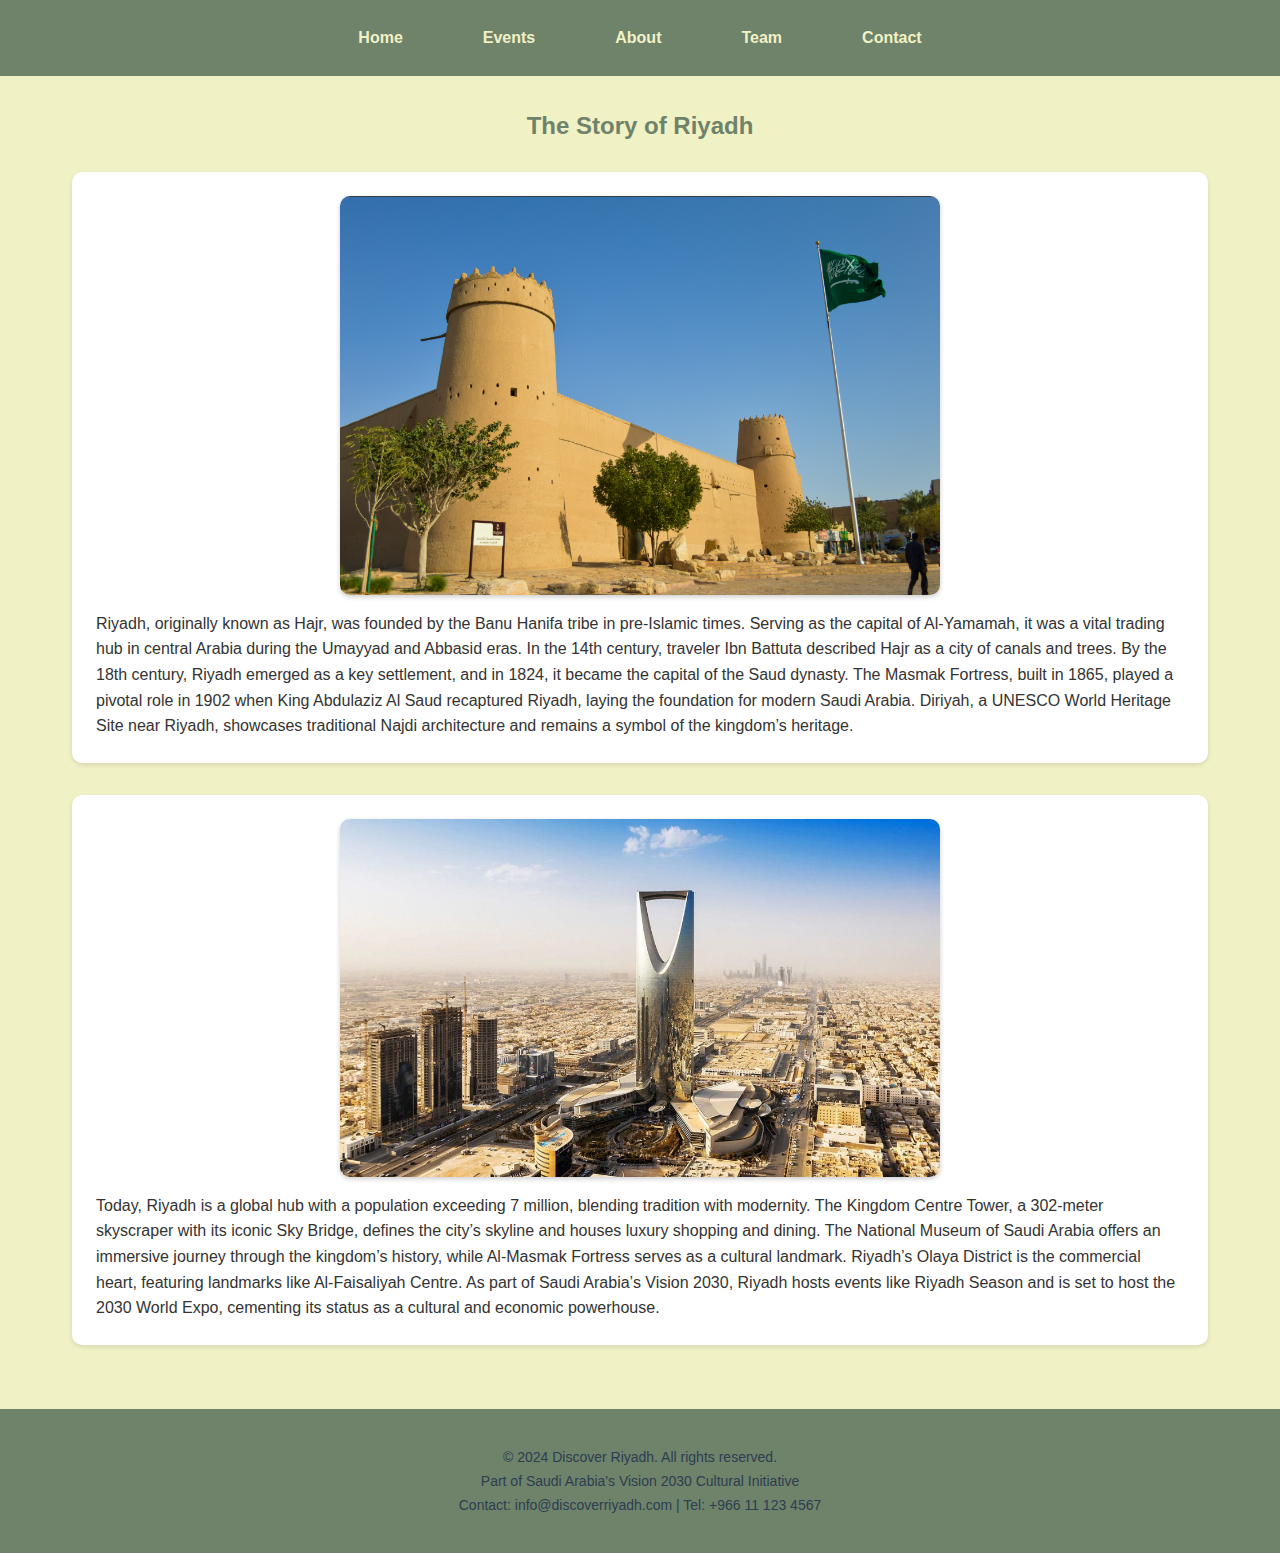
<file: about.html>
<!DOCTYPE html>
<html lang="en">
<head>
    <meta charset="UTF-8">
    <meta name="viewport" content="width=device-width, initial-scale=1.0">
    <title>About Riyadh</title>
    <link rel="stylesheet" href="styles.css">
</head>
<body>
    <header>
        <nav>
            <a href="index.html">Home</a>
            <a href="events.html">Events</a>
            <a href="about.html">About</a>
            <a href="team.html">Team</a>
            <a href="meger.html">Contact</a>
        </nav>
    </header>

    <main>
        <h2 style="color: #6f826a; text-align: center;">The Story of Riyadh</h2>
        
        <div class="history-section">
            <img src="./about pic/Screenshot 2025-04-27 174905.png" alt="Masmak Fortress, a historic mud-brick fort in Riyadh" class="section-image">
            <p>Riyadh, originally known as Hajr, was founded by the Banu Hanifa tribe in pre-Islamic times. Serving as the capital of 
                Al-Yamamah, it was a vital trading hub in central Arabia during the Umayyad and Abbasid eras. In the 14th century, 
                traveler Ibn Battuta described Hajr as a city of canals and trees. By the 18th century, Riyadh emerged as a key settlement,
                 and in 1824, it became the capital of the Saud dynasty. The Masmak Fortress, built in 1865, played a pivotal role in 1902 
                 when King Abdulaziz Al Saud recaptured Riyadh, laying the foundation for modern Saudi Arabia. Diriyah, a UNESCO World Heritage
                  Site near Riyadh, showcases traditional Najdi architecture and remains a symbol of the kingdom’s heritage.</p>
        </div>

        <div class="modern-section">
            <img src="./about pic/2.png" alt="Kingdom Centre Tower, a modern skyscraper in Riyadh" class="section-image">
            <p>Today, Riyadh is a global hub with a population exceeding 7 million, blending tradition with modernity. The Kingdom Centre Tower, a 302-meter skyscraper with its iconic Sky Bridge, defines the city’s skyline and houses luxury shopping and dining. The National Museum of Saudi Arabia offers an immersive journey through the kingdom’s history, while Al-Masmak Fortress serves as a cultural landmark. Riyadh’s Olaya District is the commercial heart, featuring landmarks like Al-Faisaliyah Centre. As part of Saudi Arabia’s Vision 2030, Riyadh hosts events like Riyadh Season and is set to host the 2030 World Expo, cementing its status as a cultural and economic powerhouse.</p>
        </div>
    </main>

    <footer>
        <div class="container">
            <p>© 2024 Discover Riyadh. All rights reserved.</p>
            <p>Part of Saudi Arabia's Vision 2030 Cultural Initiative</p>
            <p>Contact: info@discoverriyadh.com | Tel: +966 11 123 4567</p>
        </div>
    </footer>
    <script src="script.js"></script>
</body>
</html>
</file>
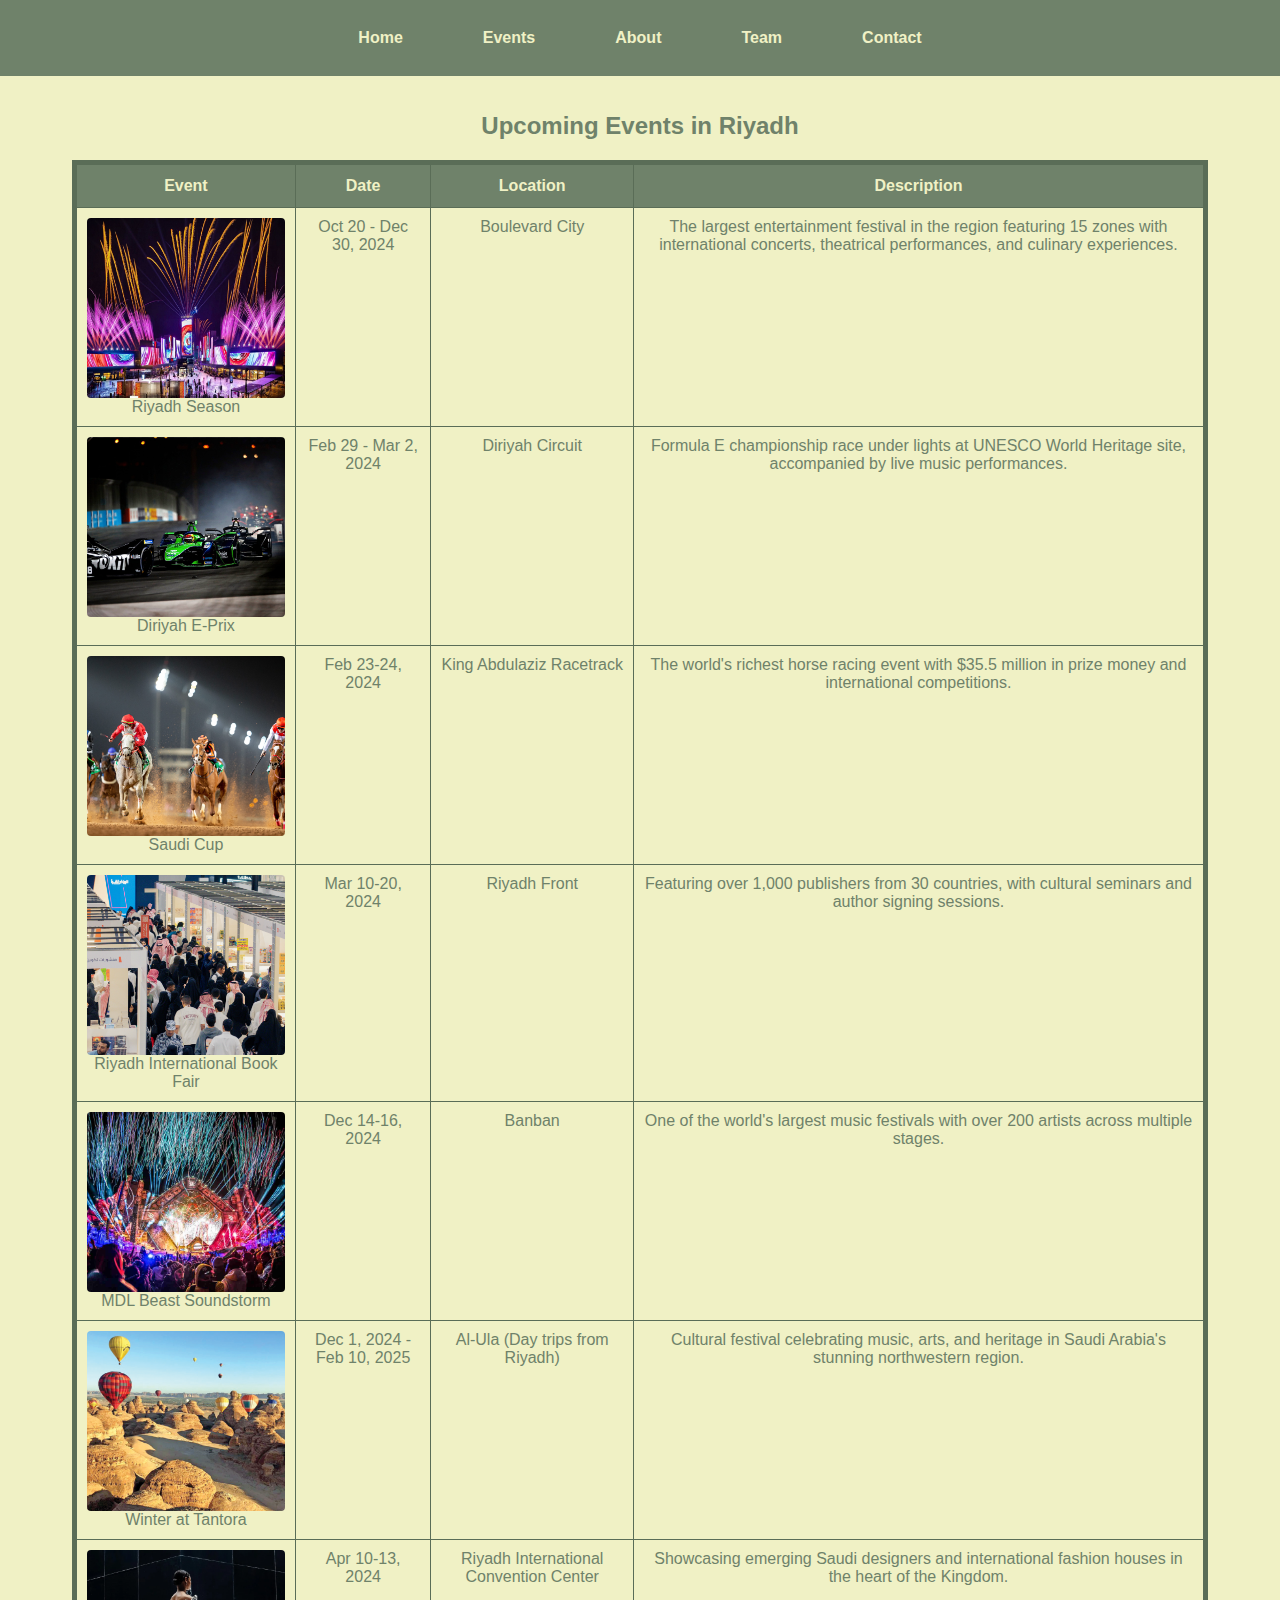
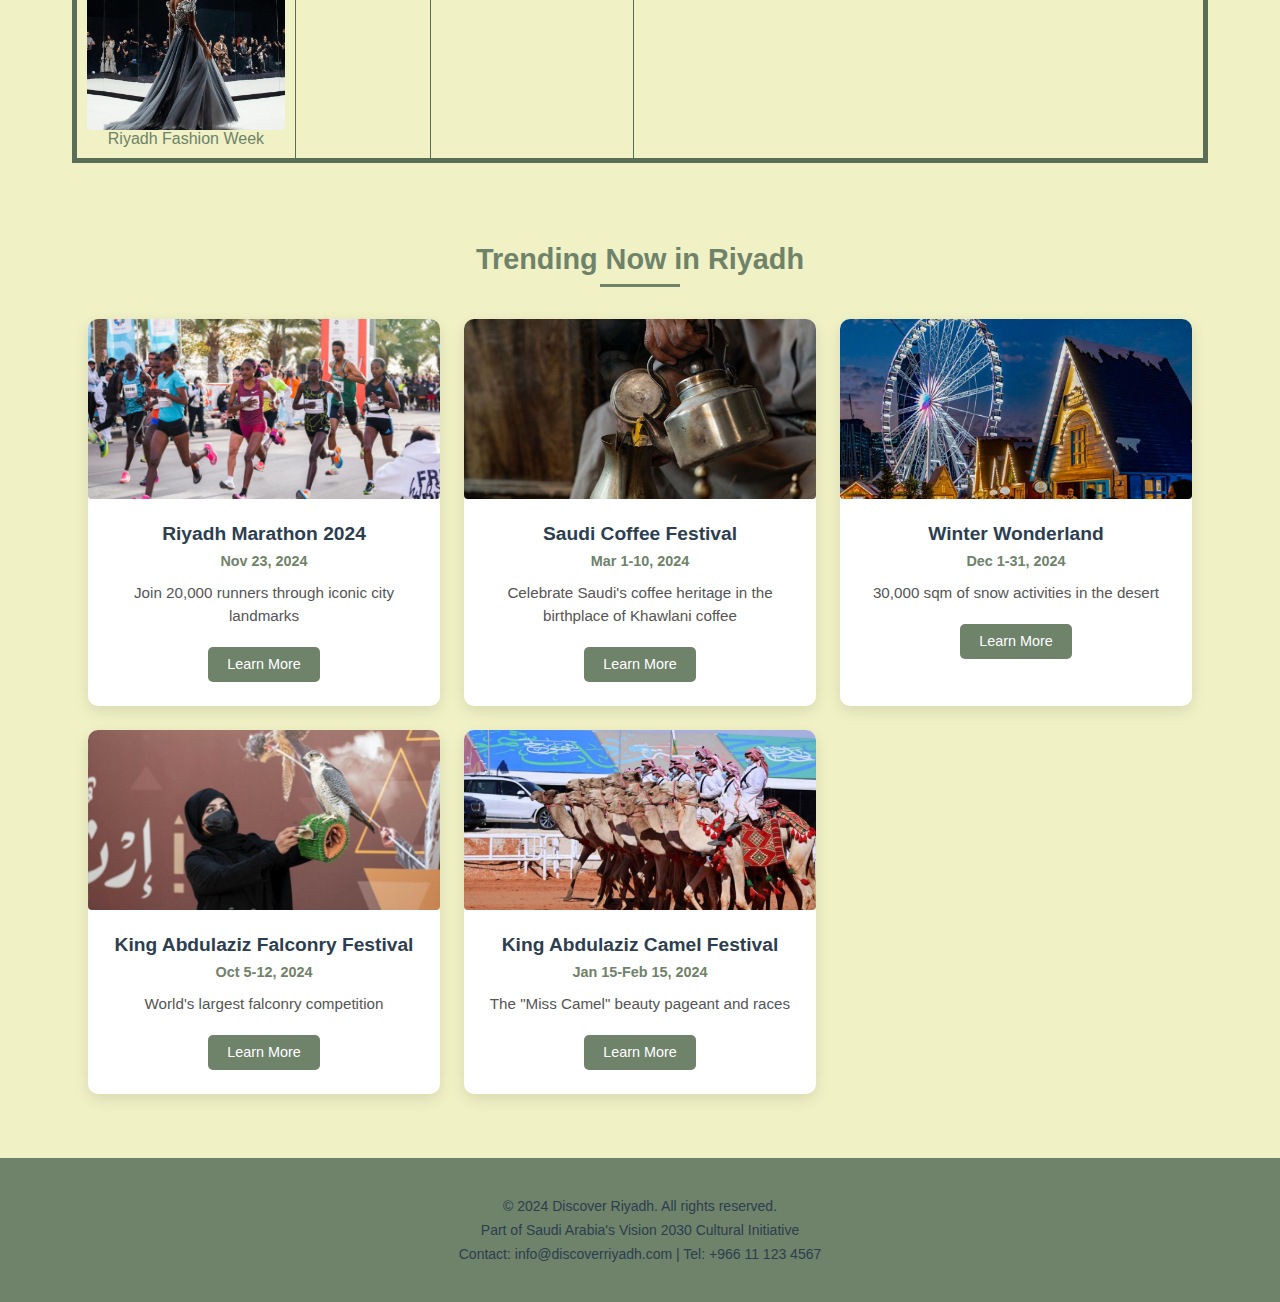
<file: events.html>
<!DOCTYPE html>
<html lang="en">
<head>
    <meta charset="UTF-8">
    <meta name="viewport" content="width=device-width, initial-scale=1.0">
    <link rel="stylesheet" href="styles.css">
    <title>Discover Riyadh - Events</title>
    
</head>
<body>
    <header>
        <nav>
            <a href="index.html">Home</a>
            <a href="events.html">Events</a>
            <a href="about.html">About</a>
            <a href="team.html">Team</a>
            <a href="meger.html">Contact</a>
        </nav>
    </header>

    <main>
      <h2 style="text-align: center; color: #6f826a;" >Upcoming Events in Riyadh</h2>
        
        <table class="events-table">
            <tr>
                <th>Event</th>
                <th>Date</th>
                <th>Location</th>
                <th>Description</th>
            </tr>
            
            <!-- Riyadh Season -->
            <tr>
                <td>
                    <img src="./event pic/1.png" class="event-img" alt="Riyadh Season">
                    Riyadh Season
                </td>
                <td>Oct 20 - Dec 30, 2024</td>
                <td>Boulevard City</td>
                <td>The largest entertainment festival in the region featuring 15 zones with international concerts, theatrical performances, and culinary experiences.</td>
            </tr>
            
            <!-- Diriyah E-Prix -->
            <tr>
                <td>
                    <img src="./event pic/2.png" class="event-img" alt="Diriyah E-Prix">
                    Diriyah E-Prix
                </td>
                <td>Feb 29 - Mar 2, 2024</td>
                <td>Diriyah Circuit</td>
                <td>Formula E championship race under lights at UNESCO World Heritage site, accompanied by live music performances.</td>
            </tr>
            
            <!-- Saudi Cup -->
            <tr>
                <td>
                    <img src="./event pic/3.png" class="event-img" alt="Saudi Cup">
                    Saudi Cup
                </td>
                <td>Feb 23-24, 2024</td>
                <td>King Abdulaziz Racetrack</td>
                <td>The world's richest horse racing event with $35.5 million in prize money and international competitions.</td>
            </tr>
            
            <!-- Riyadh International Book Fair -->
            <tr>
                <td>
                    <img src="./event pic/4.png" class="event-img" alt="Book Fair">
                    Riyadh International Book Fair
                </td>
                <td>Mar 10-20, 2024</td>
                <td>Riyadh Front</td>
                <td>Featuring over 1,000 publishers from 30 countries, with cultural seminars and author signing sessions.</td>
            </tr>
            
            <!-- MDL Beast Soundstorm -->
            <tr>
                <td>
                    <img src="./event pic/5.png" class="event-img" alt="Soundstorm">
                    MDL Beast Soundstorm
                </td>
                <td>Dec 14-16, 2024</td>
                <td>Banban</td>
                <td>One of the world's largest music festivals with over 200 artists across multiple stages.</td>
            </tr>
            
            <!-- Winter at Tantora -->
            <tr>
                <td>
                    <img src="./event pic/6.png" class="event-img" alt="Winter at Tantora">
                    Winter at Tantora
                </td>
                <td>Dec 1, 2024 - Feb 10, 2025</td>
                <td>Al-Ula (Day trips from Riyadh)</td>
                <td>Cultural festival celebrating music, arts, and heritage in Saudi Arabia's stunning northwestern region.</td>
            </tr>
            
            <!-- Riyadh Fashion Week -->
            <tr>
                <td>
                    <img src="./event pic/7.png" class="event-img" alt="Fashion Week">
                    Riyadh Fashion Week
                </td>
                <td>Apr 10-13, 2024</td>
                <td>Riyadh International Convention Center</td>
                <td>Showcasing emerging Saudi designers and international fashion houses in the heart of the Kingdom.</td>
            </tr>
        </table>

        <div class="popular-events">
          <h3>Trending Now in Riyadh</h3>
          <div class="event-cards">
              <!-- Card 1 -->
              <div class="event-card">
                  <img src="./event pic/8.png" class="event-img" alt="Marathon">
                  <div class="event-content">
                      <h4>Riyadh Marathon 2024</h4>
                      <p class="event-date">Nov 23, 2024</p>
                      <p class="event-desc">Join 20,000 runners through iconic city landmarks</p>
                      <button class="event-btn">Learn More</button>
                  </div>
              </div>
              
              <!-- Card 2 -->
              <div class="event-card">
                  <img src="./event pic/9.png" class="event-img" alt="Coffee Festival">
                  <div class="event-content">
                      <h4>Saudi Coffee Festival</h4>
                      <p class="event-date">Mar 1-10, 2024</p>
                      <p class="event-desc">Celebrate Saudi's coffee heritage in the birthplace of Khawlani coffee</p>
                      <button class="event-btn">Learn More</button>
                  </div>
              </div>
              
              <!-- Card 3 -->
              <div class="event-card">
                  <img src="./event pic/winter.png" class="event-img" alt="Winter Wonderland">
                  <div class="event-content">
                      <h4>Winter Wonderland</h4>
                      <p class="event-date">Dec 1-31, 2024</p>
                      <p class="event-desc">30,000 sqm of snow activities in the desert</p>
                      <button class="event-btn">Learn More</button>
                  </div>
              </div>
              
              <!-- Card 4 -->
              <div class="event-card">
                  <img src="./event pic/10.png" class="event-img" alt="Falconry">
                  <div class="event-content">
                      <h4>King Abdulaziz Falconry Festival</h4>
                      <p class="event-date">Oct 5-12, 2024</p>
                      <p class="event-desc">World's largest falconry competition</p>
                      <button class="event-btn">Learn More</button>
                  </div>
              </div>
              
              <!-- Card 5 -->
              <div class="event-card">
                  <img src="./event pic/camel festival.png" class="event-img" alt="Camel Festival">
                  <div class="event-content">
                      <h4>King Abdulaziz Camel Festival</h4>
                      <p class="event-date">Jan 15-Feb 15, 2024</p>
                      <p class="event-desc">The "Miss Camel" beauty pageant and races</p>
                      <button class="event-btn">Learn More</button>
                  </div>
              </div>
          </div>
      </div>
    </main>

    <footer>
        <div class="container">
            <p>© 2024 Discover Riyadh. All rights reserved.</p>
            <p>Part of Saudi Arabia's Vision 2030 Cultural Initiative</p>
            <p>Contact: info@discoverriyadh.com | Tel: +966 11 123 4567</p>
        </div>
    </footer>
</body>
</html>
</file>
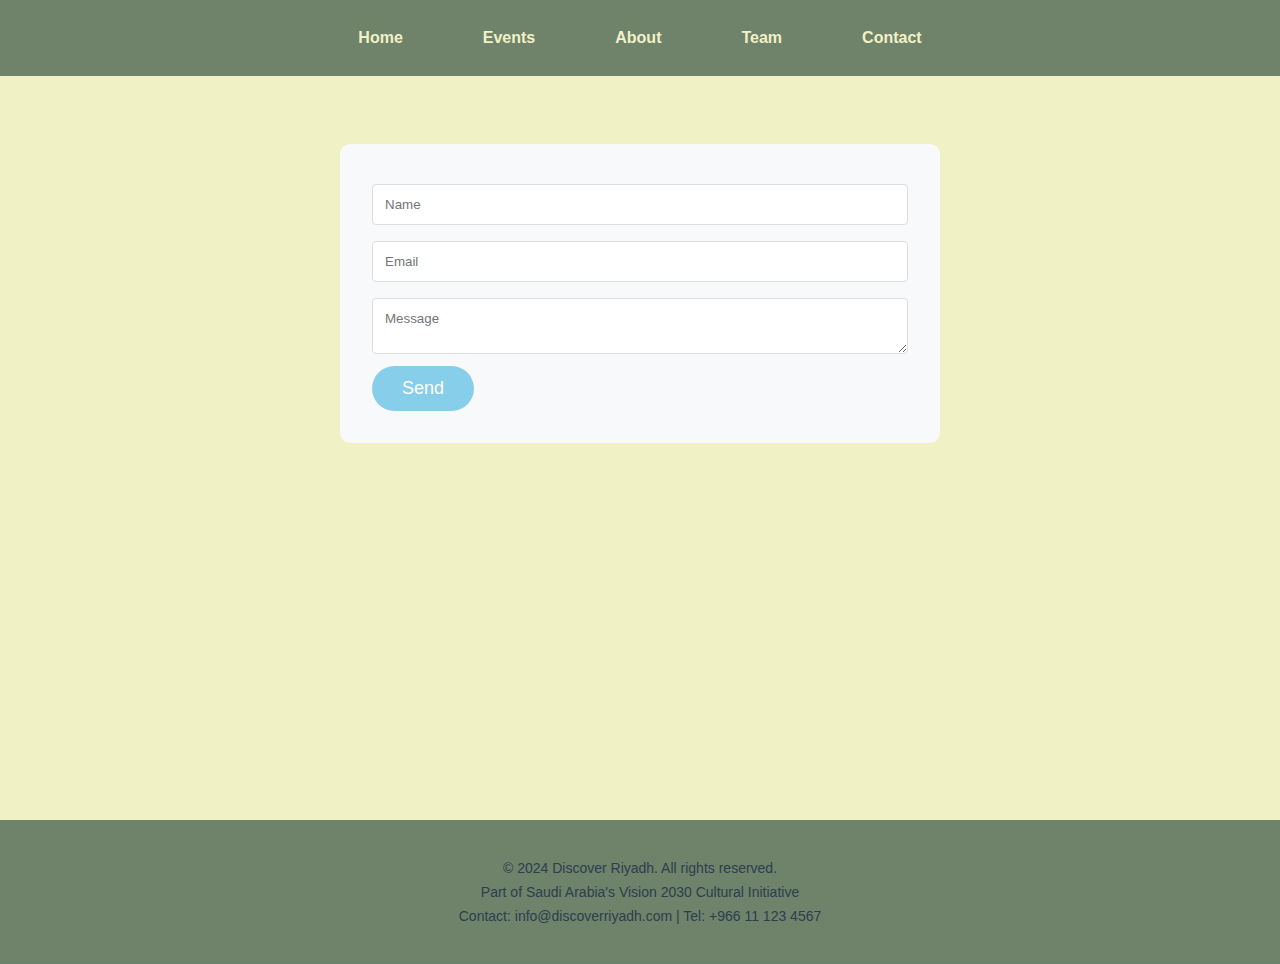
<file: meger.html>
<!DOCTYPE html>
<html lang="en">
<head>
    <meta charset="UTF-8">
    <title>Contact Us</title>
    <link rel="stylesheet" href="styles.css">
</head>
<body>
    <header>
        <nav>
            <a href="index.html">Home</a>
            <a href="events.html">Events</a>
            <a href="about.html">About</a>
            <a href="team.html">Team</a>
            <a href="meger.html">Contact</a>
        </nav>
    </header>

    <main>
        <form class="contact-form">
            <input type="text" placeholder="Name" required>
            <input type="email" placeholder="Email" pattern="[^@]+@[^@]+\.[a-zA-Z]{2,6}" required>
            <textarea placeholder="Message"></textarea>
            <button type="submit">Send</button>
        </form>
    </main>

    <footer>
        <div class="container">
            <p>© 2024 Discover Riyadh. All rights reserved.</p>
            <p>Part of Saudi Arabia's Vision 2030 Cultural Initiative</p>
            <p>Contact: info@discoverriyadh.com | Tel: +966 11 123 4567</p>
        </div>
    </footer>

    <script src="script.js"></script>

</body>
</html>
</file>
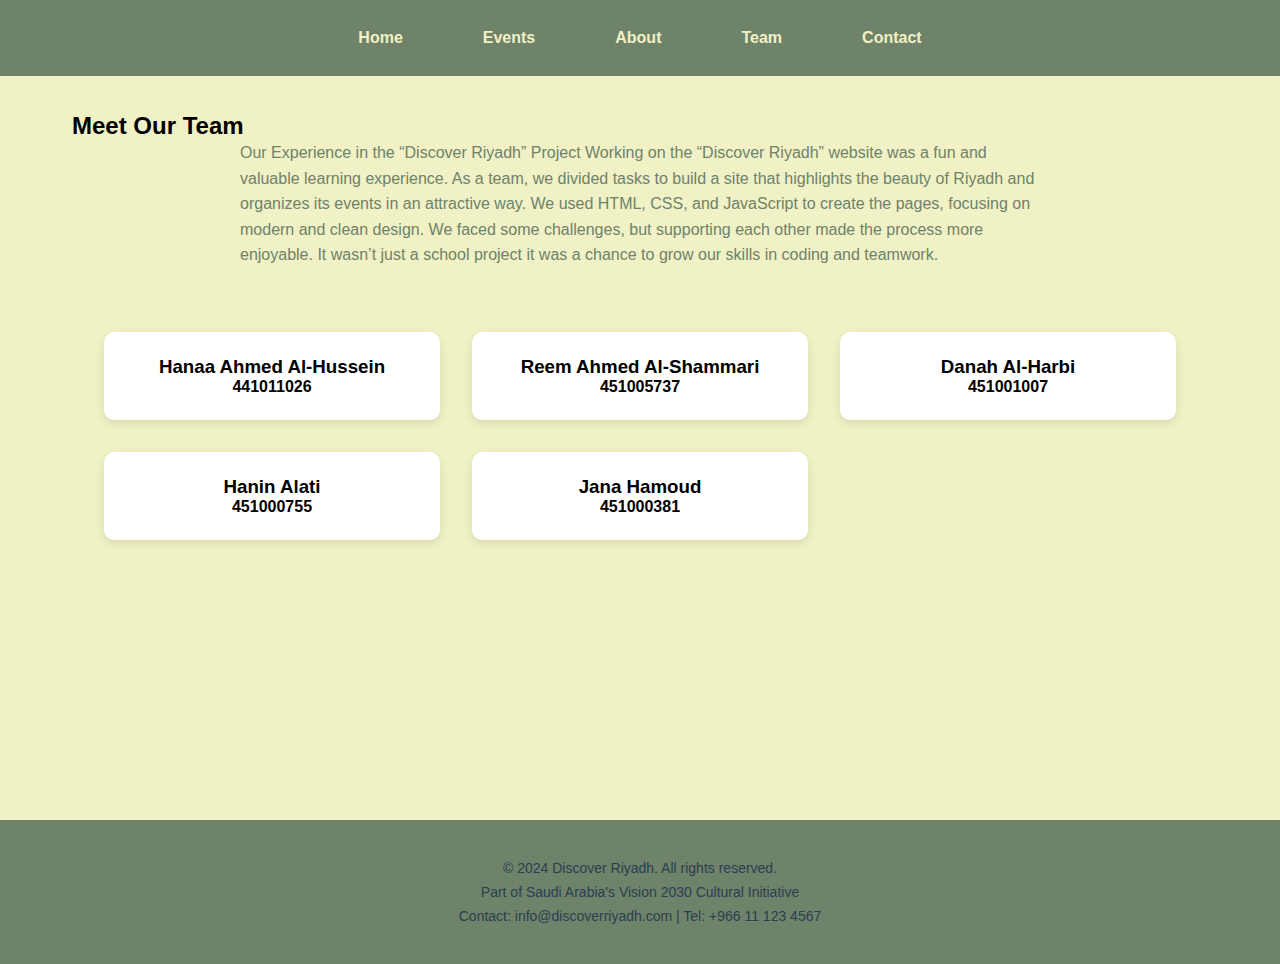
<file: team.html>
<!DOCTYPE html>
<html lang="en">
<head>
    <meta charset="UTF-8">
    <title>Our Team</title>
    <link rel="stylesheet" href="styles.css">
</head>
<body>
    <header>
        <nav>
            <a href="index.html">Home</a>
            <a href="events.html">Events</a>
            <a href="about.html">About</a>
            <a href="team.html">Team</a>
            <a href="meger.html">Contact</a>
        </nav>
    </header>

    <main>
        <h2>Meet Our Team</h2>
 <div class="intro-text">
<p>Our Experience in the “Discover Riyadh” Project
Working on the “Discover Riyadh” website was a fun and valuable learning experience. As a team, we divided tasks to build a site that highlights the beauty of Riyadh and organizes its events in an attractive way. We used HTML, CSS, and JavaScript to create the pages, focusing on modern and clean design.
We faced some challenges, but supporting each other made the process more enjoyable. It wasn’t just a school project it was a chance to grow our skills in coding and teamwork.</p>
        </div>
        <div class="team-grid">
            
            <div class="member-card">
                <h3>Hanaa Ahmed Al-Hussein</h3>
                <h4>441011026</h4>
                
            </div>
            <div class="member-card">
                <h3>Reem Ahmed Al-Shammari</h3>
                <h4>451005737</h4>
                
            </div>
            <div class="member-card">
                <h3>Danah Al-Harbi</h3>
                <h4>451001007</h4>
                
            </div>
            <div class="member-card">
                <h3>Hanin Alati</h3>
                <h4>451000755</h4>
                
            </div>
            <div class="member-card">
                <h3>Jana Hamoud</h3>
                <h4>451000381</h4>
                
            </div>
            
            
        </div>
    </main>

    <footer>
        <div class="container">
            <p>© 2024 Discover Riyadh. All rights reserved.</p>
            <p>Part of Saudi Arabia's Vision 2030 Cultural Initiative</p>
            <p>Contact: info@discoverriyadh.com | Tel: +966 11 123 4567</p>
        </div>
    </footer>
    <script src="script.js"></script>
</body>
</html>
</file>
<file: styles.css>
/* styles.css */
* {
    margin: 0;
    padding: 0;
    box-sizing: border-box;
    font-family: 'Arial', sans-serif;
}

/* Body styling */
body {
    background: #f0f1c5; /* Fallback color */
}

/* Header styling */
header {
    background: #6F826A;
    padding: 16px;
    position: fixed;
    width: 100%;
    top: 0;
    z-index: 1000;
}

/* Centered navbar */
nav {
    display: flex;
    justify-content: center;
    gap: 32px;
    flex-wrap: wrap;
}

nav a {
    color: #f0f1c5;
    text-decoration: none;
    padding: 13px 24px;
    border-radius: 25px;
    transition: 0.3s;
    font-weight: bold;
}

nav a:hover {
    background: #ffffff;
    color: #6F826A;
}

/* Home section (offset for fixed header) */
#home {
    margin-top: 80px; /* Offset for fixed header height */
}

/* Main content styling */
main {
    margin-top: 80px;
    padding: 32px;
    min-height: calc(100vh - 160px);
    max-width: 1200px;
    margin-left: auto;
    margin-right: auto;
}

/* Hero section styling (full width) */
.hero-section {
    text-align: center;
    padding: 48px 16px;
    background: #F0F1C5;
    width: 100%;
    max-width: 100%;
}

/* Hero section text */
.hero-section h1 {
    font-size: 40px;
    color: #6F826A;
    margin-bottom: 16px;
}

.hero-section p {
    font-size: 19px;
    color: #6F826A;
    margin-bottom: 24px;
}

.intro-text {
    max-width: 800px;
    margin: 0 auto 32px;
}

.intro-text p {
    font-size: 16px;
    line-height: 1.6;
    color: #6F826A;
}

/* video.css */
/* Video container styling */
.video-container {
    width: 100%;
    max-width: 800px; /* Caps video width to reduce size */
    margin: 32px auto; /* Centers container horizontally */
    border-radius: 10px;
    box-shadow: 0 4px 8px rgba(0, 0, 0, 0.2);
}

/* Video element styling */
.video-container video {
    width: 100%;
    height: auto; /* Preserves aspect ratio */
    display: block;
}


/* Explore Events button */
.hero-section button {
    background: #6F826A;
    color: white;
    padding: 12px 30px;
    border: none;
    border-radius: 25px;
    cursor: pointer;
    font-size: 18px;
    transition: 0.3s;
}

.hero-section button:hover {
    background: #ffffff;
    color: #6F826A;
    transform: translateY(-2px);
}

/* Events table styling */     
.events-table {
    padding: 12px;
    text-align: center;
    width: 100%;
    color: #6f826a;
    border: 5px #5a6d57 solid;
    border-collapse: collapse;
    margin: 20px 0;
    font-family: 'Segoe UI', Tahoma, Geneva, Verdana, sans-serif;
}

.events-table th {
    background-color: #6F826A;
    border: 0.3px #5a6d57 solid;
    color: #f0f1c5;
    padding: 12px;
    text-align: center;
}

.events-table td {
    padding: 10px;
    border: 0.3px #5a6d57 solid;
    vertical-align: top;
}

.events-table tr:hover {
    background-color: #f5f5f5;
}

.event-img {
    width: 80px;
    height: 50px;
    object-fit: cover;
    border-radius: 4px;
    margin-right: 10px;
    vertical-align: middle;
}

.popular-events {
    padding: 2rem 0;
    margin-top: 3rem;
}

.popular-events h3 {
    text-align: center;
    color: #6F826A;
    font-size: 1.8rem;
    margin-bottom: 2rem;
    position: relative;
}

.popular-events h3::after {
    content: "";
    display: block;
    width: 80px;
    height: 3px;
    background: #6F826A;
    margin: 0.5rem auto 0;
}

.event-cards {
    text-align: center;
    display: grid;
    grid-template-columns: repeat(auto-fill, minmax(280px, 1fr));
    gap: 1.5rem;
    padding: 0 1rem;
}

.event-card {
    background: white;
    border-radius: 10px;
    overflow: hidden;
    box-shadow: 0 5px 15px rgba(0,0,0,0.1);
    transition: transform 0.3s ease, box-shadow 0.3s ease;
}

.event-card:hover {
    transform: translateY(-5px);
    box-shadow: 0 8px 25px rgba(0,0,0,0.15);
}

.event-img {
    width: 100%;
    height: 180px;
    object-fit: cover;
    display: block;
}

.event-content {
    padding: 1.5rem;
}

.event-content h4 {
    color: #2c3e50;
    margin-bottom: 0.5rem;
    font-size: 1.2rem;
}

.event-date {
    color: #6F826A;
    font-weight: bold;
    font-size: 0.9rem;
    margin-bottom: 0.8rem;
}

.event-desc {
    color: #555;
    font-size: 0.95rem;
    margin-bottom: 1.2rem;
    line-height: 1.5;
}

.event-btn {
    background: #6F826A;
    color: white;
    border: none;
    padding: 0.6rem 1.2rem;
    border-radius: 5px;
    cursor: pointer;
    font-size: 0.9rem;
    transition: background 0.3s ease;
    display: inline-block;
}

.event-btn:hover {
    background: #5a6d57;
}

/* History and Modern sections */
.history-section, .modern-section {
    margin: 32px 0;
    padding: 24px;
    background: #ffffff;
    border-radius: 10px;
    box-shadow: 0 2px 5px rgba(0,0,0,0.1);
}

.history-section p, .modern-section p {
    font-size: 16px;
    line-height: 1.6;
    color: #333;
    margin-top: 16px;
}

/* Section images */
.section-image {
    width: 100%;
    max-width: 600px;
    height: auto;
    display: block;
    margin: 0 auto 16px;
    border-radius: 10px;
    box-shadow: 0 2px 5px rgba(0,0,0,0.2);
}

/* Contact form styling */
.contact-form {
    max-width: 600px;
    margin: 32px auto;
    padding: 32px;
    background: #f8f9fa;
    border-radius: 10px;
}

.contact-form input,
.contact-form textarea {
    width: 100%;
    padding: 12px;
    margin: 8px 0;
    border: 1px solid #ddd;
    border-radius: 4px;
}

/* Submit button styling */
.contact-form button {
    background: #87CEEB;
    color: white;
    padding: 12px 30px;
    border: none;
    border-radius: 25px;
    cursor: pointer;
    font-size: 18px;
    transition: 0.3s;
}

.contact-form button:hover {
    background: #63b8e7;
    transform: translateY(-2px);
}

/* Footer styling */
footer {
    background: #6F826A;
    color: #2c3e50;
    padding: 32px;
    text-align: center;
    position: relative;
    margin-top: auto;
}

footer .container p {
    margin: 8px 0;
    font-size: 14px;
}

/* Team grid styling */
.team-grid {
    display: grid;
    grid-template-columns: repeat(auto-fit, minmax(250px, 1fr));
    gap: 32px;
    padding: 32px;
}

.member-card {
    background: white;
    padding: 24px;
    border-radius: 10px;
    box-shadow: 0 3px 10px rgba(0,0,0,0.1);
    text-align: center;
}

/* Responsive design */
@media (max-width: 768px) {
    nav {
        flex-direction: column;
        text-align: center;
        gap: 16px;
    }
    
    .hero-section h1 {
        font-size: 32px;
    }
    
    .hero-section p {
        font-size: 16px;
    }
    
    .events-table {
        overflow-x: auto;
        display: block;
    }
    
    .contact-form {
        padding: 16px;
    }
    
    main {
        padding: 16px;
    }
    
    .history-section, .modern-section {
        padding: 16px;
    }
    
    .section-image {
        max-width: 100%;
    }
    
    .event-cards {
        grid-template-columns: repeat(auto-fill, minmax(240px, 1fr));
    }
}

@media (max-width: 480px) {
    .event-cards {
        grid-template-columns: 1fr;
    }
    
    .event-img {
        height: 150px;
    }
}
</file>
